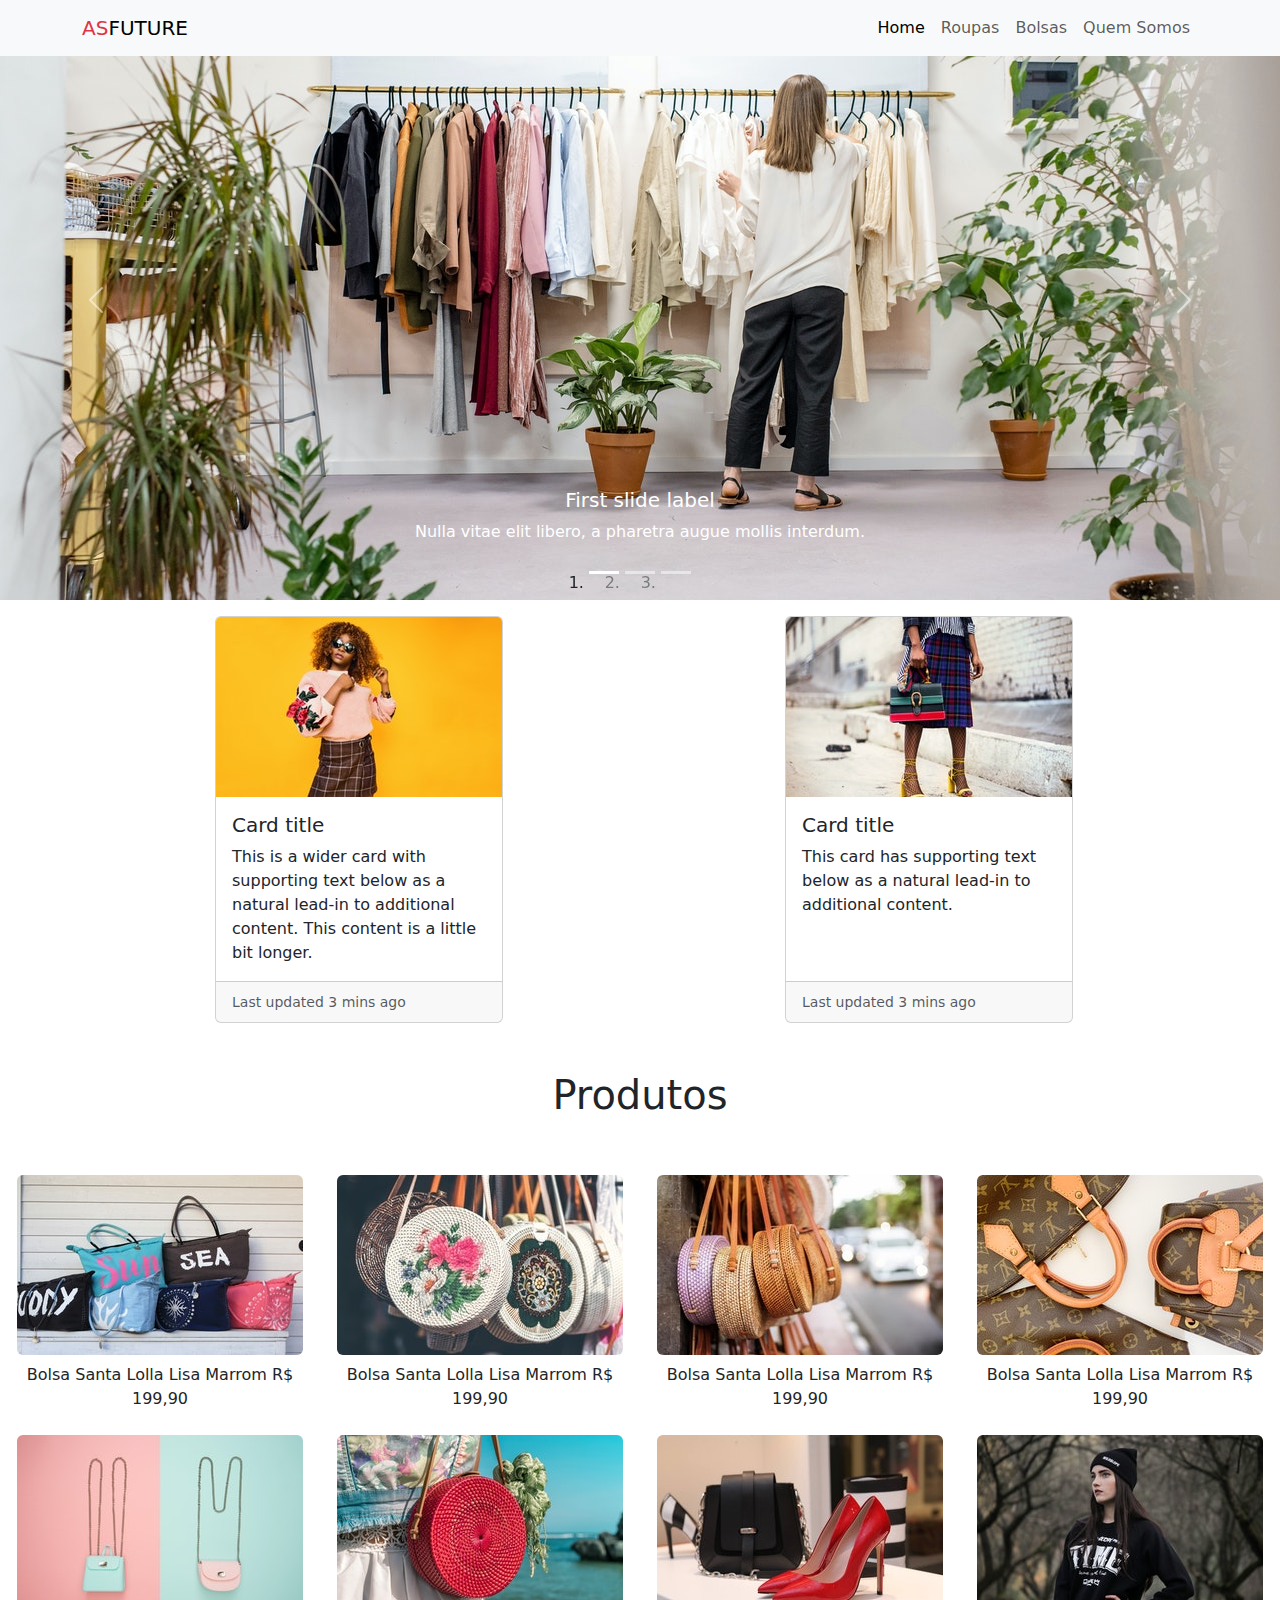
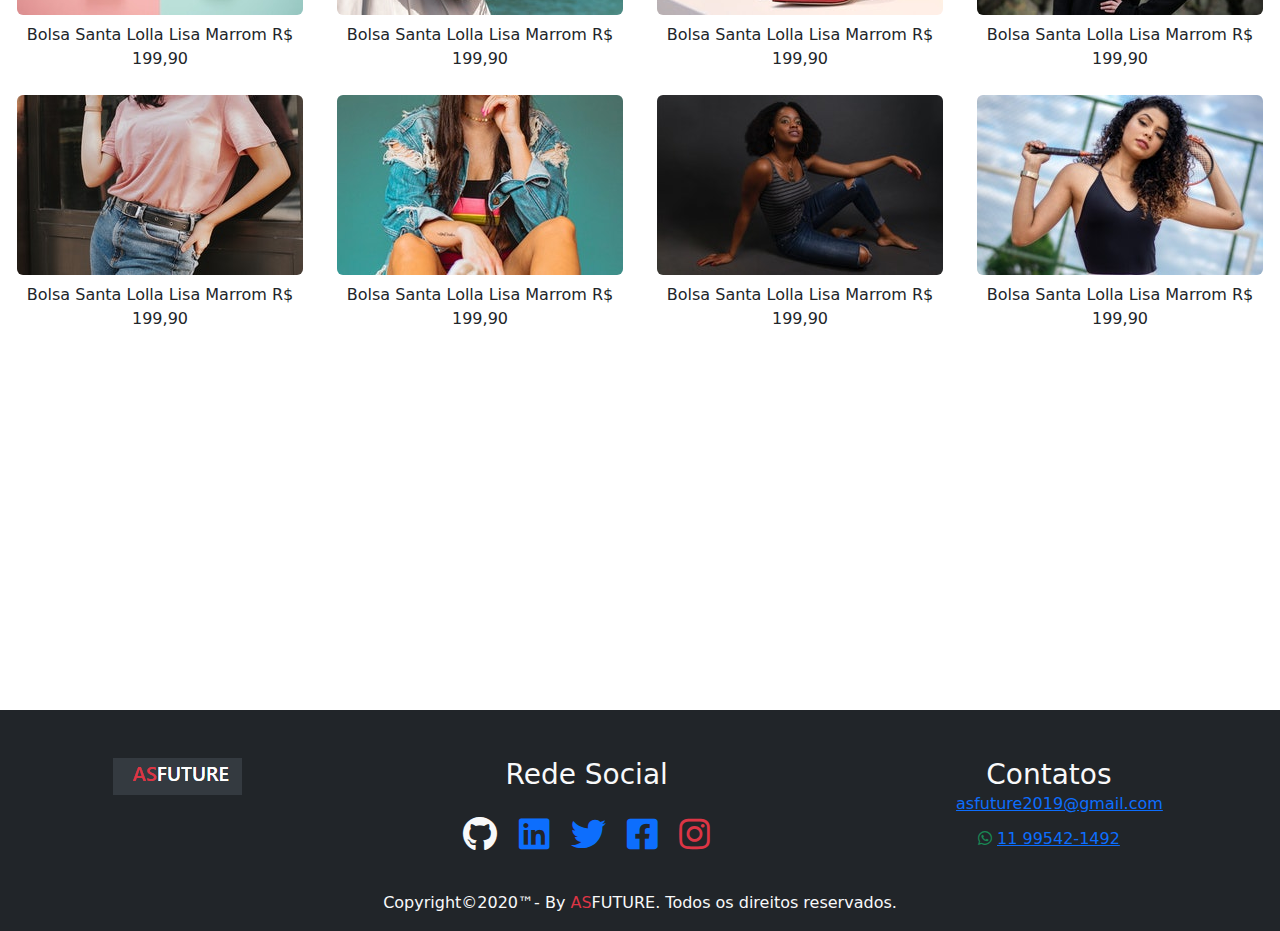
<file: index.html>
<!DOCTYPE html>
<html lang="pt-br">
<head>
	<meta charset="utf-8">
	<meta name="viewport" content="width=device-width, initial-scale=1.0">
	<title>Loja - Home</title>
	<link href="https://cdn.jsdelivr.net/npm/bootstrap@5.0.0-beta1/dist/css/bootstrap.min.css" rel="stylesheet">
  <link rel="stylesheet" href="https://use.fontawesome.com/releases/v5.13.1/css/all.css">
   <link rel="stylesheet" type="text/css" href="css/estilo.css">
   <script type="text/javascript" src="script.js"></script>
	<script src="https://cdn.jsdelivr.net/npm/@popperjs/core@2.5.4/dist/umd/popper.min.js"></script>
	<script src="https://cdn.jsdelivr.net/npm/bootstrap@5.0.0-beta1/dist/js/bootstrap.min.js"></script>
</head>
<body>
	<script>alert('Site em produção'); </script>
	<nav class="navbar navbar-expand-lg navbar-light bg-light justify-content-end fixed-top">
  <div class="container">
    <a class="navbar-brand h1 mb-0" href="#"><span class="text-danger">AS</span>FUTURE</a>
    <button class="navbar-toggler" type="button" data-bs-toggle="collapse" data-bs-target="#navbarNav" aria-controls="navbarNav" aria-expanded="false" aria-label="Toggle navigation">
      <span class="navbar-toggler-icon"></span>
    </button>
     <div class="collapse navbar-collapse justify-content-end" id="navbarNav">
      <ul class="navbar-nav">
        <li class="nav-item btn-lg ">
          <a class="nav-link active" aria-current="page" href="#">Home</a>
        </li>
        <li class="nav-item btn-lg">
          <a class="nav-link" href="roupas.html">Roupas</a>
        </li>
        <li class="nav-item btn-lg">
          <a class="nav-link" href="bolsas.html">Bolsas</a>
        </li>
        <li class="nav-item btn-lg">
          <a class="nav-link" href="quem_somos.html">Quem Somos</a>
        </li>

      </ul>
  </div>
  </div>
</nav>
<div id="carouselExampleCaptions" class="carousel slide" data-bs-ride="carousel">
  <ol class="carousel-indicators">
    <li data-bs-target="#carouselExampleCaptions" data-bs-slide-to="0" class="active"></li>
    <li data-bs-target="#carouselExampleCaptions" data-bs-slide-to="1"></li>
    <li data-bs-target="#carouselExampleCaptions" data-bs-slide-to="2"></li>
  </ol>
  <div class="carousel-inner">
    <div class="carousel-item active">
      <img src="foto/roupas.jpg" class="d-block w-100" alt="...">
      <div class="carousel-caption d-none d-md-block">
        <h5>First slide label</h5>
        <p>Nulla vitae elit libero, a pharetra augue mollis interdum.</p>
      </div>
    </div>
    <div class="carousel-item">
      <img src="foto/bolsa-couro1.jpg" class="d-block w-100" alt="...">
      <div class="carousel-caption d-none d-md-block">
        <h5>Second slide label</h5>
        <p>Lorem ipsum dolor sit amet, consectetur adipiscing elit.</p>
      </div>
    </div>
    <div class="carousel-item">
      <img src="foto/bolsas-couross.jpg" class="d-block w-100" alt="...">
      <div class="carousel-caption d-none d-md-block">
        <h5>Third slide label</h5>
        <p>Praesent commodo cursus magna, vel scelerisque nisl consectetur.</p>
      </div>
    </div>
  </div>
  <a class="carousel-control-prev" href="#carouselExampleCaptions" role="button" data-bs-slide="prev">
    <span class="carousel-control-prev-icon" aria-hidden="true"></span>
    <span class="visually-hidden">Previous</span>
  </a>
  <a class="carousel-control-next" href="#carouselExampleCaptions" role="button" data-bs-slide="next">
    <span class="carousel-control-next-icon" aria-hidden="true"></span>
    <span class="visually-hidden">Next</span>
  </a>
</div>

<section class="container">
<div class="row row-cols-1  row-cols-md-3    justify-content-around">
  <div class="col mt-3" style="width: 19rem;">
    <div class="card" style="width: 18rem;">
      <img src="foto/blusa.jpg" class="card-img-top" alt="...">
      <div class="card-body">
        <h5 class="card-title">Card title</h5>
        <p class="card-text">This is a wider card with supporting text below as a natural lead-in to additional content. This content is a little bit longer.</p>
      </div>
      <div class="card-footer">
        <small class="text-muted">Last updated 3 mins ago</small>
      </div>
    </div>
  </div>
  <div class="col mt-3" style="width: 19rem;">
    <div class="card h-100" style="width: 18rem;">
      <img src="foto/bolsa1.jpg" class="card-img-top" alt="...">
      <div class="card-body">
        <h5 class="card-title">Card title</h5>
        <p class="card-text">This card has supporting text below as a natural lead-in to additional content.</p>
      </div>
      <div class="card-footer">
        <small class="text-muted">Last updated 3 mins ago</small>
      </div>
    </div>
  </div>
</div>
</section>
<section>
	<h1 class="text-center p-5">Produtos</h1>
<div class="container-fluid ">
	  <div class="row justify-content-around">
	    <div class="col"><img class="rounded mx-auto d-block" src="foto/bolsa2.jpg">
	    	<p class="text-center p-2">Bolsa Santa Lolla Lisa Marrom R$ 199,90</p>
	    </div>
	    <div class="col"><img class="rounded mx-auto d-block" src="foto/bolsa3.jpg">
	    	<p class="text-center p-2">Bolsa Santa Lolla Lisa Marrom R$ 199,90</p>
	    </div>
	    <div class="col"><img class="rounded mx-auto d-block" src="foto/bolsa4.jpg">
	    	<p class="text-center p-2">Bolsa Santa Lolla Lisa Marrom R$ 199,90</p>
	    </div>
	    <div class="col"><img class="rounded mx-auto d-block" src="foto/bolsa5.jpg">
	    	<p class="text-center p-2">Bolsa Santa Lolla Lisa Marrom R$ 199,90</p>
	    </div>
	     <div class="col"><img class="rounded mx-auto d-block" src="foto/bolsa6.jpg">
	    	<p class="text-center p-2">Bolsa Santa Lolla Lisa Marrom R$ 199,90</p>
	    </div>
	    <div class="col"><img class="rounded mx-auto d-block" src="foto/bolsa7.jpg">
	    	<p class="text-center p-2">Bolsa Santa Lolla Lisa Marrom R$ 199,90</p>
	    </div>
	    <div class="col"><img class="rounded mx-auto d-block" src="foto/bolsa_sapato.jpg">
	    	<p class="text-center p-2">Bolsa Santa Lolla Lisa Marrom R$ 199,90</p>
	    </div>
	    <div class="col"><img class="rounded mx-auto d-block" src="foto/blusa_moleton.jpg">
	    	<p class="text-center p-2">Bolsa Santa Lolla Lisa Marrom R$ 199,90</p>
	    </div>
	    <div class="col"><img class="rounded mx-auto d-block" src="foto/blusa_rosa.jpg">
	    	<p class="text-center p-2">Bolsa Santa Lolla Lisa Marrom R$ 199,90</p>
	    </div>
	    <div class="col"><img class="rounded mx-auto d-block" src="foto/jaqueta.jpg">
	    	<p class="text-center p-2">Bolsa Santa Lolla Lisa Marrom R$ 199,90</p>
	    </div>
	    <div class="col"><img class="rounded mx-auto d-block" src="foto/conjunto2.jpg">
	    	<p class="text-center p-2">Bolsa Santa Lolla Lisa Marrom R$ 199,90</p>
	    </div>
	    <div class="col"><img class="rounded mx-auto d-block" src="foto/conjunto1.jpg">
	    	<p class="text-center p-2">Bolsa Santa Lolla Lisa Marrom R$ 199,90</p>
	    </div>
	  </div>
</div>
</section>
<iframe class="container-fluid mt-5" src="https://www.google.com/maps/embed?pb=!1m18!1m12!1m3!1d3645.4389808873557!2d-46.479361385531824!3d-23.980270883079058!2m3!1f0!2f0!3f0!3m2!1i1024!2i768!4f13.1!3m3!1m2!1s0x94ce192830c57a17%3A0xe8b0ee2b51ca92a8!2sR.%20Ten.%20Jos%C3%A9%20dos%20Santos%2C%20543%20-%20Rio%20Branco%2C%20S%C3%A3o%20Vicente%20-%20SP!5e0!3m2!1spt-BR!2sbr!4v1607733770627!5m2!1spt-BR!2sbr" width="1300" height="300" frameborder="0" style="border:0;" allowfullscreen="" aria-hidden="false" tabindex="0"></iframe>
<footer class="bg-dark pt-5 pb-3">
	<div class="container-fluid ">
		<div class="row justify-content-around ">
      <div class="col-sm-4 center col-md-3 mb-3  ">
        <img class=" mx-auto d-block" src="foto/logo.png">
      </div>

			 <div class="text-center col-sm-4 col-md-4 mb-3">
        <h3 class="text-light">Rede Social</h3>
        <a href="https://github.com/" target="_blank"><i class="fab fa-github text-light mt-2 p-2 " ></i></a>
        <a href="https://www.linkedin.com/in/alexferreira-asfuture/" target="_blank"><i class="fab fa-linkedin text-primary ml-2 p-2"></i></a>
        <a href="https://twitter.com/AsfutureA" target="_blank"><i class="fab fa-twitter text-primary ml-2 p-2"></i></a>
        <a href="https://www.facebook.com/alex.santosferreira.733" target="_blank"><i class="fab fa-facebook-square text-primary  ml-2 p-2"></i></a>
        <a href="https://www.instagram.com/asfuture.ferreira/?hl=pt-br" target="_blank"><i class="fab fa-instagram text-danger ml-2 p-2"></i></a>
      </div>

      <div class="col-sm-4 col-md-4 text-center " >
        <h3 class="text-light mb-0">Contatos</h3>
        <i class="far fa-envelope  mb-3 mr-2"></i> <a href="mailto:asfuture2019@gmail.com " class="email">asfuture2019@gmail.com</a><br>
        <i class="fab fa-whatsapp text-success mb-3 mr-2"></i> <a href="https://web.whatsapp.com/" target="_blank"><span class="whatsapp">11 99542-1492</span></a><br>
      </div>
	</div>
      <div class="text-center mt-3">
        <span class="text-light">Copyright&copy;2020&trade;- By <span class="text-danger">AS</span>FUTURE</a>. Todos os direitos reservados.</span>
      </div>  
</div>
</footer>

</body>
</html>
</file>
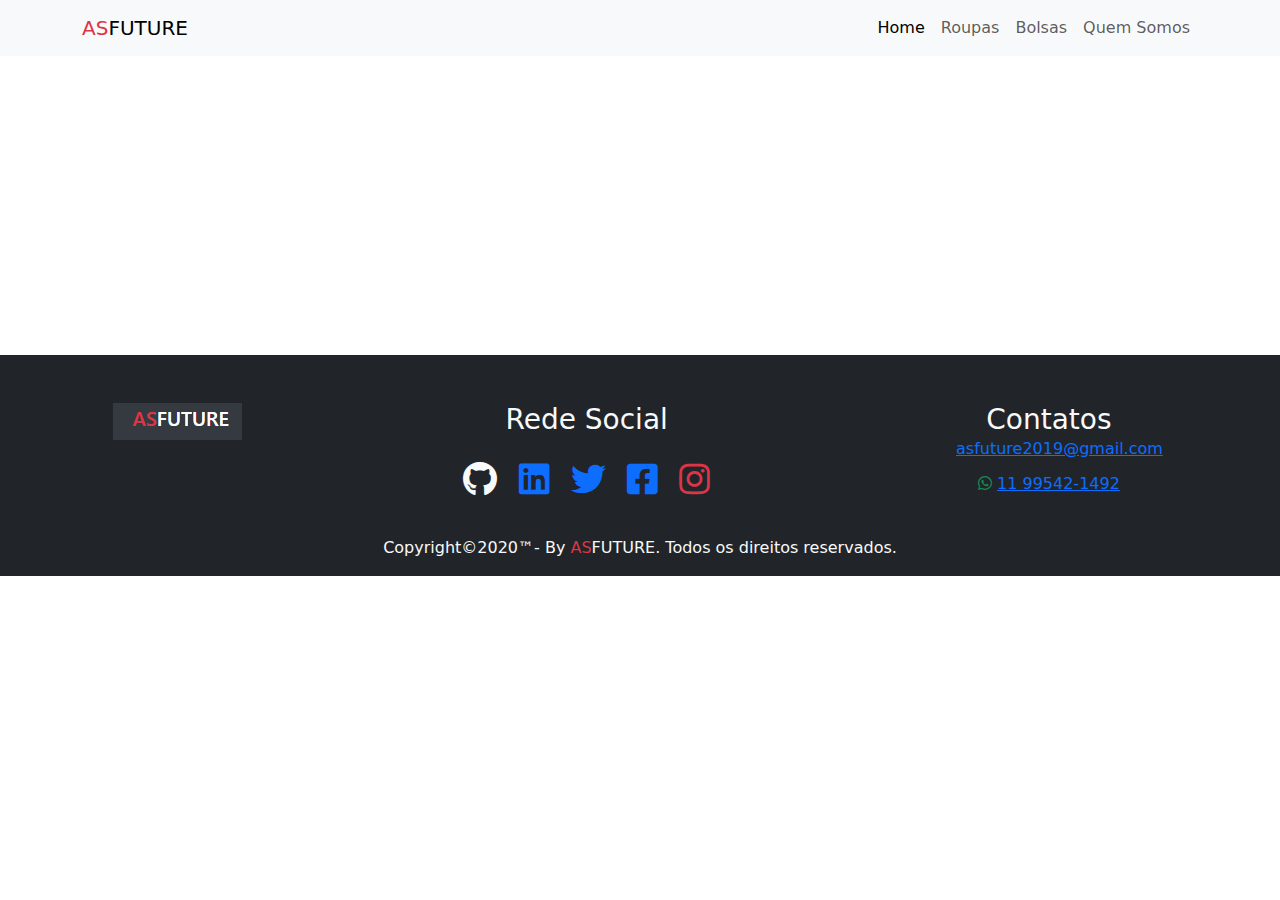
<file: bolsas.html>
<!DOCTYPE html>
<html lang="pt-br">
<head>
	<meta charset="utf-8">
	<meta name="viewport" content="width=device-width, initial-scale=1.0">
	<title>Loja - Bolsas</title>
	<link href="https://cdn.jsdelivr.net/npm/bootstrap@5.0.0-beta1/dist/css/bootstrap.min.css" rel="stylesheet">
  <link rel="stylesheet" href="https://use.fontawesome.com/releases/v5.13.1/css/all.css">
   <link rel="stylesheet" type="text/css" href="estilo.css">
	<script src="https://cdn.jsdelivr.net/npm/@popperjs/core@2.5.4/dist/umd/popper.min.js"></script>
	<script src="https://cdn.jsdelivr.net/npm/bootstrap@5.0.0-beta1/dist/js/bootstrap.min.js"></script>
</head>
<body>
	<nav class="navbar navbar-expand-lg navbar-light bg-light justify-content-end fixed-top">
  <div class="container">
    <a class="navbar-brand h1 mb-0" href="index.html"><span class="text-danger">AS</span>FUTURE</a>
    <button class="navbar-toggler" type="button" data-bs-toggle="collapse" data-bs-target="#navbarNav" aria-controls="navbarNav" aria-expanded="false" aria-label="Toggle navigation">
      <span class="navbar-toggler-icon"></span>
    </button>
     <div class="collapse navbar-collapse justify-content-end" id="navbarNav">
      <ul class="navbar-nav">
        <li class="nav-item btn-lg ">
          <a class="nav-link active" aria-current="page" href="index.html">Home</a>
        </li>
        <li class="nav-item btn-lg">
          <a class="nav-link" href="roupas.html">Roupas</a>
        </li>
        <li class="nav-item btn-lg">
          <a class="nav-link" href="bolsas.html">Bolsas</a>
        </li>
        <li class="nav-item btn-lg">
          <a class="nav-link" href="quem_somos.html">Quem Somos</a>
        </li>

      </ul>
  </div>
  </div>
</nav>





<iframe class="container-fluid mt-5" src="https://www.google.com/maps/embed?pb=!1m18!1m12!1m3!1d3645.4389808873557!2d-46.479361385531824!3d-23.980270883079058!2m3!1f0!2f0!3f0!3m2!1i1024!2i768!4f13.1!3m3!1m2!1s0x94ce192830c57a17%3A0xe8b0ee2b51ca92a8!2sR.%20Ten.%20Jos%C3%A9%20dos%20Santos%2C%20543%20-%20Rio%20Branco%2C%20S%C3%A3o%20Vicente%20-%20SP!5e0!3m2!1spt-BR!2sbr!4v1607733770627!5m2!1spt-BR!2sbr" width="1300" height="300" frameborder="0" style="border:0;" allowfullscreen="" aria-hidden="false" tabindex="0"></iframe>
<footer class="bg-dark pt-5 pb-3">
  <div class="container-fluid ">
    <div class="row justify-content-around ">
      <div class="col-sm-4 center col-md-3 mb-3  ">
        <img class=" mx-auto d-block" src="foto/logo.png">
      </div>

       <div class="text-center col-sm-4 col-md-4 mb-3">
        <h3 class="text-light">Rede Social</h3>
        <a href="https://github.com/" target="_blank"><i class="fab fa-github text-light mt-2 p-2 " ></i></a>
        <a href="https://www.linkedin.com/in/alexferreira-asfuture/" target="_blank"><i class="fab fa-linkedin text-primary ml-2 p-2"></i></a>
        <a href="https://twitter.com/AsfutureA" target="_blank"><i class="fab fa-twitter text-primary ml-2 p-2"></i></a>
        <a href="https://www.facebook.com/alex.santosferreira.733" target="_blank"><i class="fab fa-facebook-square text-primary  ml-2 p-2"></i></a>
        <a href="https://www.instagram.com/asfuture.ferreira/?hl=pt-br" target="_blank"><i class="fab fa-instagram text-danger ml-2 p-2"></i></a>
      </div>

      <div class="col-sm-4 col-md-4 text-center " >
        <h3 class="text-light mb-0">Contatos</h3>
        <i class="far fa-envelope  mb-3 mr-2"></i> <a href="mailto:asfuture2019@gmail.com " class="email">asfuture2019@gmail.com</a><br>
        <i class="fab fa-whatsapp text-success mb-3 mr-2"></i> <a href="https://web.whatsapp.com/" target="_blank"><span class="whatsapp">11 99542-1492</span></a><br>
      </div>
  </div>
      <div class="text-center mt-3">
        <span class="text-light">Copyright&copy;2020&trade;- By <span class="text-danger">AS</span>FUTURE</a>. Todos os direitos reservados.</span>
      </div>  
</div>
</footer>

</body>
</html>
</file>
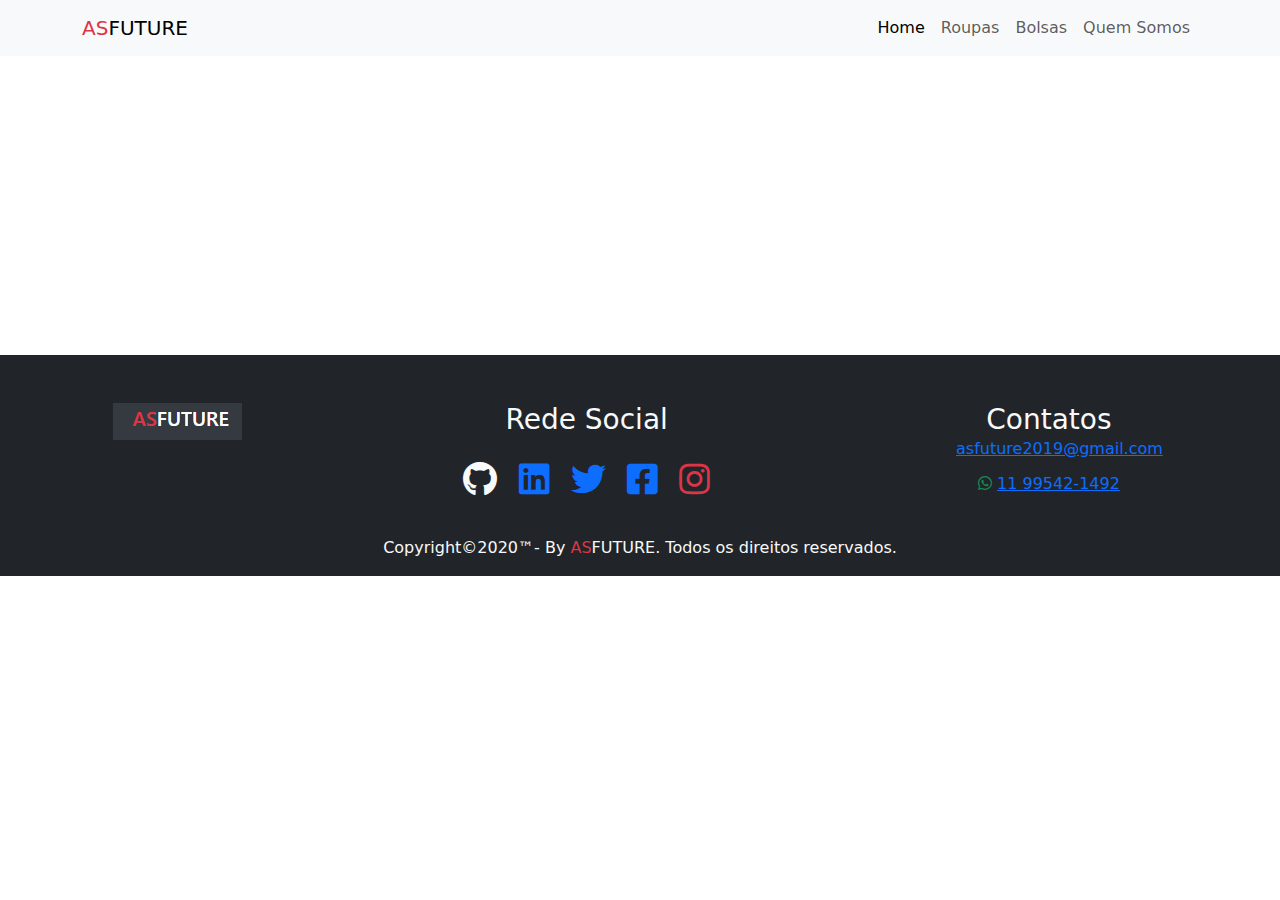
<file: quem_somos.html>
<!DOCTYPE html>
<html lang="pt-br">
<head>
	<meta charset="utf-8">
	<meta name="viewport" content="width=device-width, initial-scale=1.0">
	<title>Loja - Quem Somos</title>
	<link href="https://cdn.jsdelivr.net/npm/bootstrap@5.0.0-beta1/dist/css/bootstrap.min.css" rel="stylesheet">
  <link rel="stylesheet" href="https://use.fontawesome.com/releases/v5.13.1/css/all.css">
   <link rel="stylesheet" type="text/css" href="estilo.css">
	<script src="https://cdn.jsdelivr.net/npm/@popperjs/core@2.5.4/dist/umd/popper.min.js"></script>
	<script src="https://cdn.jsdelivr.net/npm/bootstrap@5.0.0-beta1/dist/js/bootstrap.min.js"></script>
</head>
<body>
	<nav class="navbar navbar-expand-lg navbar-light bg-light justify-content-end fixed-top">
  <div class="container">
    <a class="navbar-brand h1 mb-0" href="index.html"><span class="text-danger">AS</span>FUTURE</a>
    <button class="navbar-toggler" type="button" data-bs-toggle="collapse" data-bs-target="#navbarNav" aria-controls="navbarNav" aria-expanded="false" aria-label="Toggle navigation">
      <span class="navbar-toggler-icon"></span>
    </button>
     <div class="collapse navbar-collapse justify-content-end" id="navbarNav">
      <ul class="navbar-nav">
        <li class="nav-item btn-lg ">
          <a class="nav-link active" aria-current="page" href="index.html">Home</a>
        </li>
        <li class="nav-item btn-lg">
          <a class="nav-link" href="roupas.html">Roupas</a>
        </li>
        <li class="nav-item btn-lg">
          <a class="nav-link" href="bolsas.html">Bolsas</a>
        </li>
        <li class="nav-item btn-lg">
          <a class="nav-link" href="quem_somos.html">Quem Somos</a>
        </li>

      </ul>
  </div>
  </div>
</nav>






<iframe class="container-fluid mt-5" src="https://www.google.com/maps/embed?pb=!1m18!1m12!1m3!1d3645.4389808873557!2d-46.479361385531824!3d-23.980270883079058!2m3!1f0!2f0!3f0!3m2!1i1024!2i768!4f13.1!3m3!1m2!1s0x94ce192830c57a17%3A0xe8b0ee2b51ca92a8!2sR.%20Ten.%20Jos%C3%A9%20dos%20Santos%2C%20543%20-%20Rio%20Branco%2C%20S%C3%A3o%20Vicente%20-%20SP!5e0!3m2!1spt-BR!2sbr!4v1607733770627!5m2!1spt-BR!2sbr" width="1300" height="300" frameborder="0" style="border:0;" allowfullscreen="" aria-hidden="false" tabindex="0"></iframe>
<footer class="bg-dark pt-5 pb-3">
  <div class="container-fluid ">
    <div class="row justify-content-around ">
      <div class="col-sm-4 center col-md-3 mb-3  ">
        <img class=" mx-auto d-block" src="foto/logo.png">
      </div>

       <div class="text-center col-sm-4 col-md-4 mb-3">
        <h3 class="text-light">Rede Social</h3>
        <a href="https://github.com/" target="_blank"><i class="fab fa-github text-light mt-2 p-2 " ></i></a>
        <a href="https://www.linkedin.com/in/alexferreira-asfuture/" target="_blank"><i class="fab fa-linkedin text-primary ml-2 p-2"></i></a>
        <a href="https://twitter.com/AsfutureA" target="_blank"><i class="fab fa-twitter text-primary ml-2 p-2"></i></a>
        <a href="https://www.facebook.com/alex.santosferreira.733" target="_blank"><i class="fab fa-facebook-square text-primary  ml-2 p-2"></i></a>
        <a href="https://www.instagram.com/asfuture.ferreira/?hl=pt-br" target="_blank"><i class="fab fa-instagram text-danger ml-2 p-2"></i></a>
      </div>

      <div class="col-sm-4 col-md-4 text-center " >
        <h3 class="text-light mb-0">Contatos</h3>
        <i class="far fa-envelope  mb-3 mr-2"></i> <a href="mailto:asfuture2019@gmail.com " class="email">asfuture2019@gmail.com</a><br>
        <i class="fab fa-whatsapp text-success mb-3 mr-2"></i> <a href="https://web.whatsapp.com/" target="_blank"><span class="whatsapp">11 99542-1492</span></a><br>
      </div>
  </div>
      <div class="text-center mt-3">
        <span class="text-light">Copyright&copy;2020&trade;- By <span class="text-danger">AS</span>FUTURE</a>. Todos os direitos reservados.</span>
      </div>  
</div>
</footer>

</body>
</html>
</file>
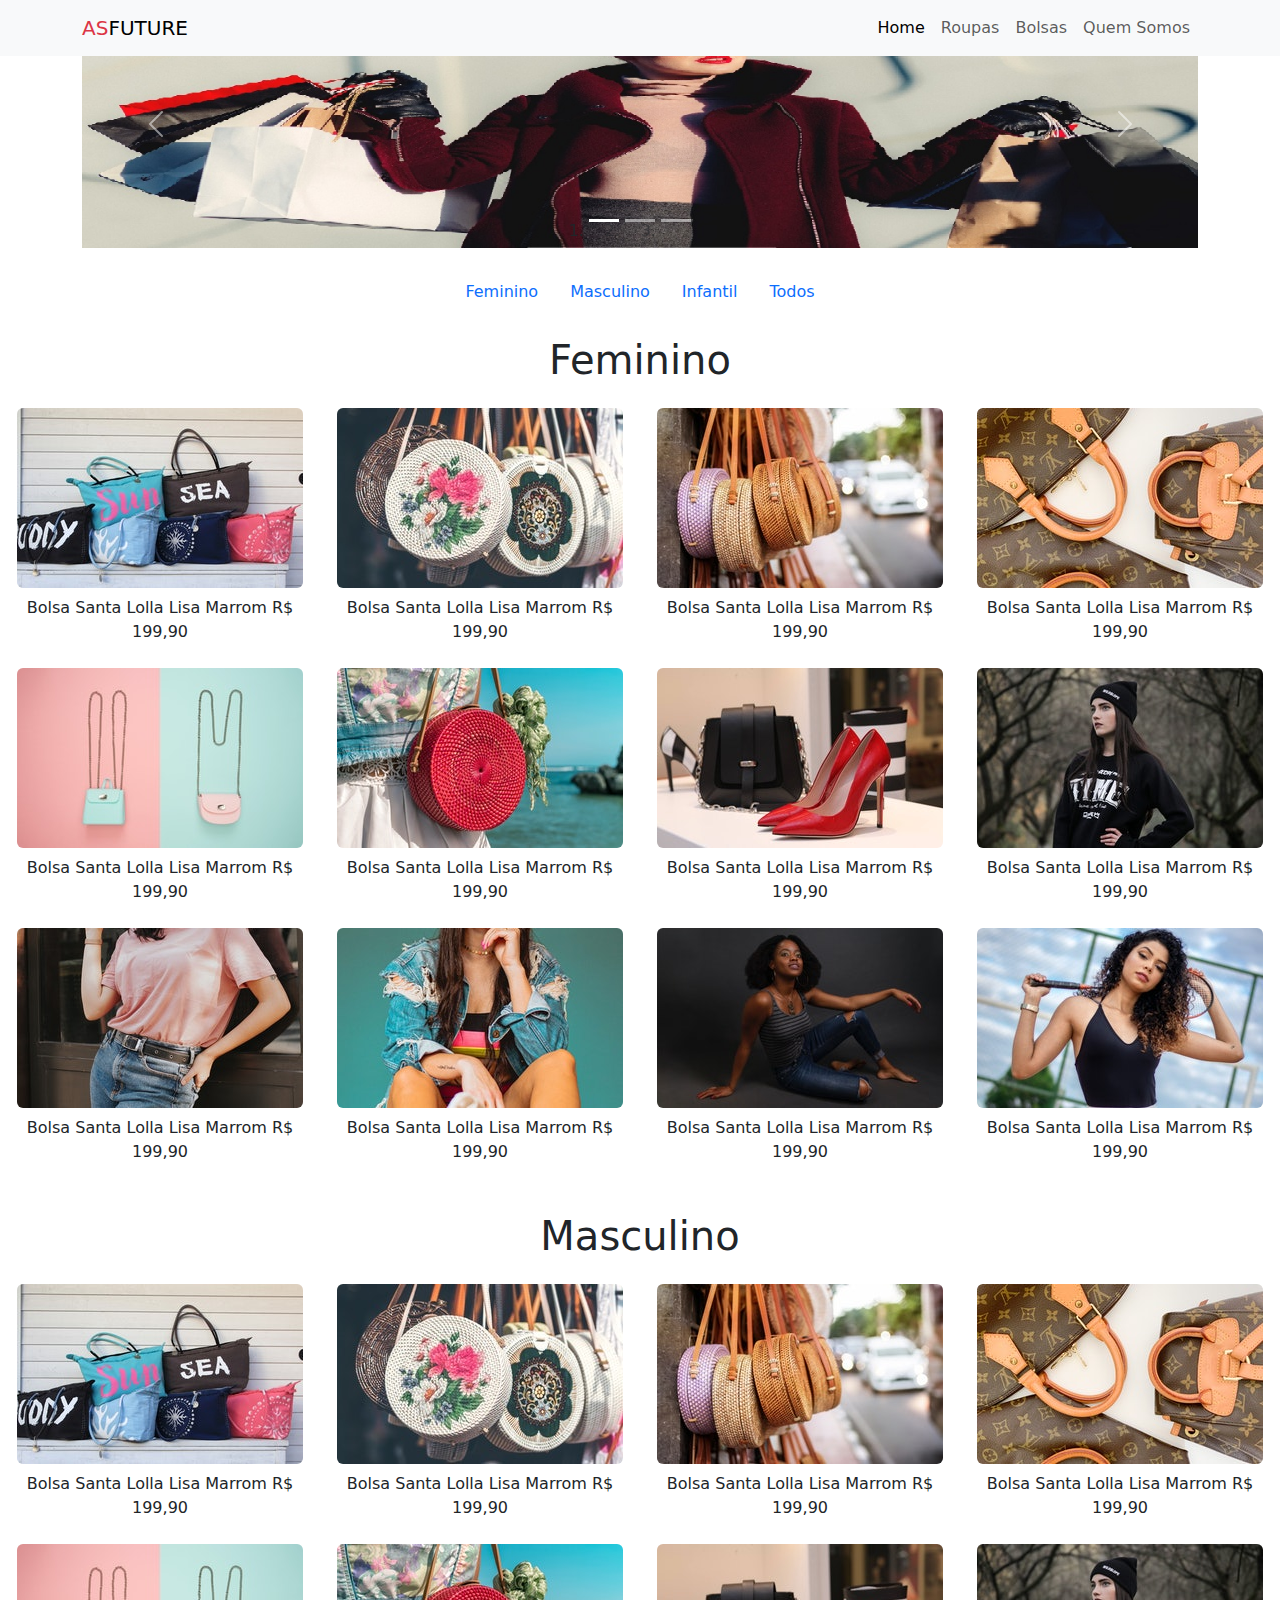
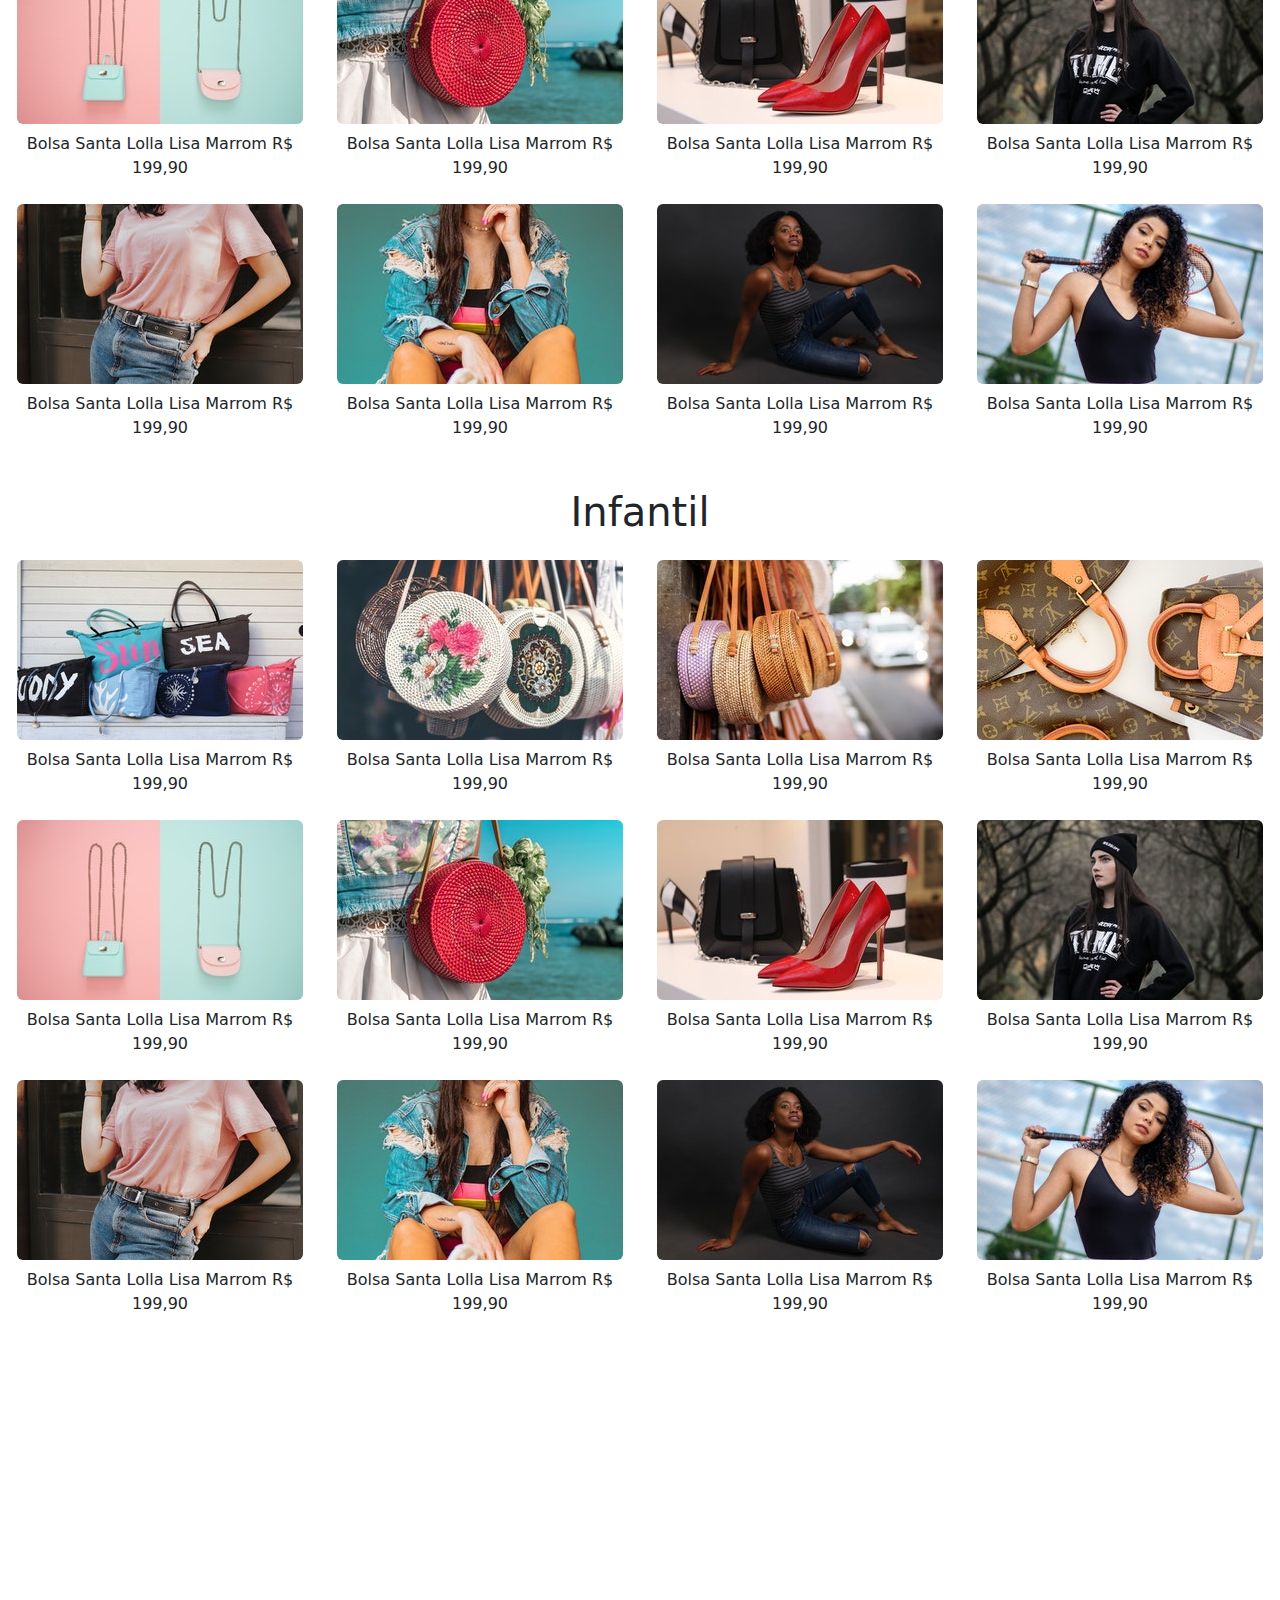
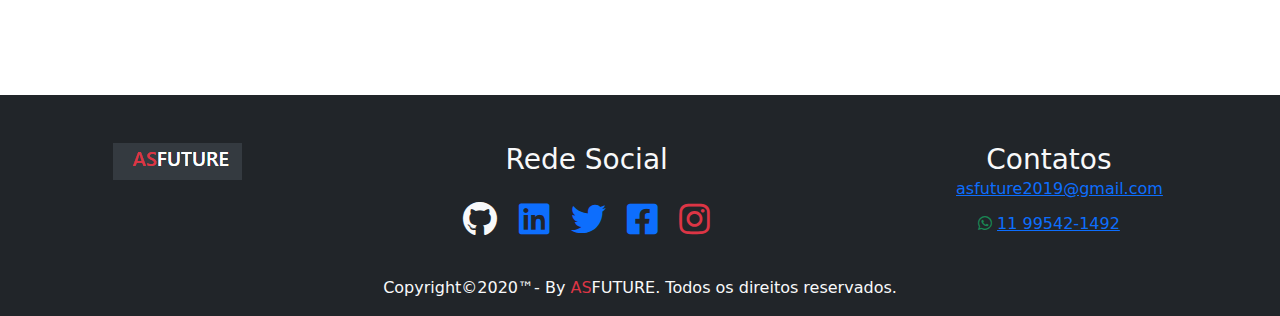
<file: roupas.html>
<!DOCTYPE html>
<html lang="pt-br">
<head>
	<meta charset="utf-8">
	<meta name="viewport" content="width=device-width, initial-scale=1.0">
	<title>Loja - Roupas</title>
	<link href="https://cdn.jsdelivr.net/npm/bootstrap@5.0.0-beta1/dist/css/bootstrap.min.css" rel="stylesheet">
  <link rel="stylesheet" href="https://use.fontawesome.com/releases/v5.13.1/css/all.css">
   <link rel="stylesheet" type="text/css" href="estilo.css">
   <script type="text/javascript" src="script.js"></script>
	<script src="https://cdn.jsdelivr.net/npm/@popperjs/core@2.5.4/dist/umd/popper.min.js"></script>
	<script src="https://cdn.jsdelivr.net/npm/bootstrap@5.0.0-beta1/dist/js/bootstrap.min.js"></script>
</head>
<body>
	<nav class="navbar navbar-expand-lg navbar-light bg-light justify-content-end fixed-top">
  <div class="container">
    <a class="navbar-brand h1 mb-0" href="index.html"><span class="text-danger">AS</span>FUTURE</a>
    <button class="navbar-toggler" type="button" data-bs-toggle="collapse" data-bs-target="#navbarNav" aria-controls="navbarNav" aria-expanded="false" aria-label="Toggle navigation">
      <span class="navbar-toggler-icon"></span>
    </button>
     <div class="collapse navbar-collapse justify-content-end" id="navbarNav">
      <ul class="navbar-nav">
        <li class="nav-item btn-lg ">
          <a class="nav-link active" aria-current="page" href="index.html">Home</a>
        </li>
        <li class="nav-item btn-lg">
          <a class="nav-link" href="roupas.html">Roupas</a>
        </li>
        <li class="nav-item btn-lg">
          <a class="nav-link" href="bolsas.html">Bolsas</a>
        </li>
        <li class="nav-item btn-lg">
          <a class="nav-link" href="quem_somos.html">Quem Somos</a>
        </li>

      </ul>
  </div>
  </div>
</nav>

<div id="carouselExampleCaptions" class="container  carousel slide" data-bs-ride="carousel">
  <ol class="carousel-indicators">
    <li data-bs-target="#carouselExampleCaptions" data-bs-slide-to="0" class="active"></li>
    <li data-bs-target="#carouselExampleCaptions" data-bs-slide-to="1"></li>
    <li data-bs-target="#carouselExampleCaptions" data-bs-slide-to="2"></li>
  </ol>
  <div class="carousel-inner">
    <div class="carousel-item active">
      <img src="foto1.jpg" class="d-block w-100" alt="...">
    
    </div>
    <div class="carousel-item">
      <img src="foto1.jpg" class="d-block w-100" alt="...">
      
    </div>
    <div class="carousel-item">
      <img src="foto1.jpg" class="d-block w-100" alt="...">
    </div>
  </div>
  <a class="carousel-control-prev" href="#carouselExampleCaptions" role="button" data-bs-slide="prev">
    <span class="carousel-control-prev-icon" aria-hidden="true"></span>
    <span class="visually-hidden">Previous</span>
  </a>
  <a class="carousel-control-next" href="#carouselExampleCaptions" role="button" data-bs-slide="next">
    <span class="carousel-control-next-icon" aria-hidden="true"></span>
    <span class="visually-hidden">Next</span>
  </a>
</div>
<section id="todos">
    <ul class="nav justify-content-center mt-4 mb-3">
        <li class="nav-item">
          <a class=" nav-link active" aria-current="page" onclick="feminino()" href="#">Feminino</a>
        </li>
        <li class="nav-item">
          <a class="nav-link" href="#" onclick="masculino()">Masculino</a>
        </li>
        <li class="nav-item">
          <a class="nav-link" href="#" onclick="infantil()">Infantil</a>
        </li>
        <li class="nav-item">
          <a class="nav-link" href="#" onclick="todos()">Todos</a>
        </li>
    </ul>
<div class="container-fluid " id="feminino">
  <h1 class="text-center mt-4 mb-4">Feminino</h1>
    <div class="row justify-content-around">
      <div class="col"><img class="rounded mx-auto d-block" src="bolsa2.jpg">
        <p class="text-center p-2">Bolsa Santa Lolla Lisa Marrom R$ 199,90</p>
      </div>
      <div class="col"><img class="rounded mx-auto d-block" src="bolsa3.jpg">
        <p class="text-center p-2">Bolsa Santa Lolla Lisa Marrom R$ 199,90</p>
      </div>
      <div class="col"><img class="rounded mx-auto d-block" src="bolsa4.jpg">
        <p class="text-center p-2">Bolsa Santa Lolla Lisa Marrom R$ 199,90</p>
      </div>
      <div class="col"><img class="rounded mx-auto d-block" src="bolsa5.jpg">
        <p class="text-center p-2">Bolsa Santa Lolla Lisa Marrom R$ 199,90</p>
      </div>
       <div class="col"><img class="rounded mx-auto d-block" src="bolsa6.jpg">
        <p class="text-center p-2">Bolsa Santa Lolla Lisa Marrom R$ 199,90</p>
      </div>
      <div class="col"><img class="rounded mx-auto d-block" src="bolsa7.jpg">
        <p class="text-center p-2">Bolsa Santa Lolla Lisa Marrom R$ 199,90</p>
      </div>
      <div class="col"><img class="rounded mx-auto d-block" src="bolsa_sapato.jpg">
        <p class="text-center p-2">Bolsa Santa Lolla Lisa Marrom R$ 199,90</p>
      </div>
      <div class="col"><img class="rounded mx-auto d-block" src="blusa_moleton.jpg">
        <p class="text-center p-2">Bolsa Santa Lolla Lisa Marrom R$ 199,90</p>
      </div>
      <div class="col"><img class="rounded mx-auto d-block" src="blusa_rosa.jpg">
        <p class="text-center p-2">Bolsa Santa Lolla Lisa Marrom R$ 199,90</p>
      </div>
      <div class="col"><img class="rounded mx-auto d-block" src="jaqueta.jpg">
        <p class="text-center p-2">Bolsa Santa Lolla Lisa Marrom R$ 199,90</p>
      </div>
      <div class="col"><img class="rounded mx-auto d-block" src="conjunto2.jpg">
        <p class="text-center p-2">Bolsa Santa Lolla Lisa Marrom R$ 199,90</p>
      </div>
      <div class="col"><img class="rounded mx-auto d-block" src="conjunto1.jpg">
        <p class="text-center p-2">Bolsa Santa Lolla Lisa Marrom R$ 199,90</p>
      </div>
    </div>
</div>
<div class="container-fluid " id="masculino">
   <h1 class="text-center mt-4 mb-4">Masculino</h1>
    <div class="row justify-content-around">
     
      <div class="col"><img class="rounded mx-auto d-block" src="bolsa2.jpg">
        <p class="text-center p-2">Bolsa Santa Lolla Lisa Marrom R$ 199,90</p>
      </div>
      <div class="col"><img class="rounded mx-auto d-block" src="bolsa3.jpg">
        <p class="text-center p-2">Bolsa Santa Lolla Lisa Marrom R$ 199,90</p>
      </div>
      <div class="col"><img class="rounded mx-auto d-block" src="bolsa4.jpg">
        <p class="text-center p-2">Bolsa Santa Lolla Lisa Marrom R$ 199,90</p>
      </div>
      <div class="col"><img class="rounded mx-auto d-block" src="bolsa5.jpg">
        <p class="text-center p-2">Bolsa Santa Lolla Lisa Marrom R$ 199,90</p>
      </div>
       <div class="col"><img class="rounded mx-auto d-block" src="bolsa6.jpg">
        <p class="text-center p-2">Bolsa Santa Lolla Lisa Marrom R$ 199,90</p>
      </div>
      <div class="col"><img class="rounded mx-auto d-block" src="bolsa7.jpg">
        <p class="text-center p-2">Bolsa Santa Lolla Lisa Marrom R$ 199,90</p>
      </div>
      <div class="col"><img class="rounded mx-auto d-block" src="bolsa_sapato.jpg">
        <p class="text-center p-2">Bolsa Santa Lolla Lisa Marrom R$ 199,90</p>
      </div>
      <div class="col"><img class="rounded mx-auto d-block" src="blusa_moleton.jpg">
        <p class="text-center p-2">Bolsa Santa Lolla Lisa Marrom R$ 199,90</p>
      </div>
      <div class="col"><img class="rounded mx-auto d-block" src="blusa_rosa.jpg">
        <p class="text-center p-2">Bolsa Santa Lolla Lisa Marrom R$ 199,90</p>
      </div>
      <div class="col"><img class="rounded mx-auto d-block" src="jaqueta.jpg">
        <p class="text-center p-2">Bolsa Santa Lolla Lisa Marrom R$ 199,90</p>
      </div>
      <div class="col"><img class="rounded mx-auto d-block" src="conjunto2.jpg">
        <p class="text-center p-2">Bolsa Santa Lolla Lisa Marrom R$ 199,90</p>
      </div>
      <div class="col"><img class="rounded mx-auto d-block" src="conjunto1.jpg">
        <p class="text-center p-2">Bolsa Santa Lolla Lisa Marrom R$ 199,90</p>
      </div>
    </div>
</div>
<div class="container-fluid " id="infantil">
  <h1 class="text-center mt-4 mb-4 ">Infantil</h1>
    <div class="row justify-content-around ">
      
      <div class="col"><img class="rounded mx-auto d-block" src="bolsa2.jpg">
        <p class="text-center p-2">Bolsa Santa Lolla Lisa Marrom R$ 199,90</p>
      </div>
      <div class="col"><img class="rounded mx-auto d-block" src="bolsa3.jpg">
        <p class="text-center p-2">Bolsa Santa Lolla Lisa Marrom R$ 199,90</p>
      </div>
      <div class="col"><img class="rounded mx-auto d-block" src="bolsa4.jpg">
        <p class="text-center p-2">Bolsa Santa Lolla Lisa Marrom R$ 199,90</p>
      </div>
      <div class="col"><img class="rounded mx-auto d-block" src="bolsa5.jpg">
        <p class="text-center p-2">Bolsa Santa Lolla Lisa Marrom R$ 199,90</p>
      </div>
       <div class="col"><img class="rounded mx-auto d-block" src="bolsa6.jpg">
        <p class="text-center p-2">Bolsa Santa Lolla Lisa Marrom R$ 199,90</p>
      </div>
      <div class="col"><img class="rounded mx-auto d-block" src="bolsa7.jpg">
        <p class="text-center p-2">Bolsa Santa Lolla Lisa Marrom R$ 199,90</p>
      </div>
      <div class="col"><img class="rounded mx-auto d-block" src="bolsa_sapato.jpg">
        <p class="text-center p-2">Bolsa Santa Lolla Lisa Marrom R$ 199,90</p>
      </div>
      <div class="col"><img class="rounded mx-auto d-block" src="blusa_moleton.jpg">
        <p class="text-center p-2">Bolsa Santa Lolla Lisa Marrom R$ 199,90</p>
      </div>
      <div class="col"><img class="rounded mx-auto d-block" src="blusa_rosa.jpg">
        <p class="text-center p-2">Bolsa Santa Lolla Lisa Marrom R$ 199,90</p>
      </div>
      <div class="col"><img class="rounded mx-auto d-block" src="jaqueta.jpg">
        <p class="text-center p-2">Bolsa Santa Lolla Lisa Marrom R$ 199,90</p>
      </div>
      <div class="col"><img class="rounded mx-auto d-block" src="conjunto2.jpg">
        <p class="text-center p-2">Bolsa Santa Lolla Lisa Marrom R$ 199,90</p>
      </div>
      <div class="col"><img class="rounded mx-auto d-block" src="conjunto1.jpg">
        <p class="text-center p-2">Bolsa Santa Lolla Lisa Marrom R$ 199,90</p>
      </div>
    </div>
</div>
</section>






<iframe class="container-fluid mt-5" src="https://www.google.com/maps/embed?pb=!1m18!1m12!1m3!1d3645.4389808873557!2d-46.479361385531824!3d-23.980270883079058!2m3!1f0!2f0!3f0!3m2!1i1024!2i768!4f13.1!3m3!1m2!1s0x94ce192830c57a17%3A0xe8b0ee2b51ca92a8!2sR.%20Ten.%20Jos%C3%A9%20dos%20Santos%2C%20543%20-%20Rio%20Branco%2C%20S%C3%A3o%20Vicente%20-%20SP!5e0!3m2!1spt-BR!2sbr!4v1607733770627!5m2!1spt-BR!2sbr" width="1300" height="300" frameborder="0" style="border:0;" allowfullscreen="" aria-hidden="false" tabindex="0"></iframe>
<footer class="bg-dark pt-5 pb-3">
  <div class="container-fluid ">
    <div class="row justify-content-around ">
      <div class="col-sm-4 center col-md-3 mb-3  ">
        <img class=" mx-auto d-block" src="logo.png">
      </div>

       <div class="text-center col-sm-4 col-md-4 mb-3">
        <h3 class="text-light">Rede Social</h3>
        <a href="https://github.com/" target="_blank"><i class="fab fa-github text-light mt-2 p-2 " ></i></a>
        <a href="https://www.linkedin.com/in/alexferreira-asfuture/" target="_blank"><i class="fab fa-linkedin text-primary ml-2 p-2"></i></a>
        <a href="https://twitter.com/AsfutureA" target="_blank"><i class="fab fa-twitter text-primary ml-2 p-2"></i></a>
        <a href="https://www.facebook.com/alex.santosferreira.733" target="_blank"><i class="fab fa-facebook-square text-primary  ml-2 p-2"></i></a>
        <a href="https://www.instagram.com/asfuture.ferreira/?hl=pt-br" target="_blank"><i class="fab fa-instagram text-danger ml-2 p-2"></i></a>
      </div>

      <div class="col-sm-4 col-md-4 text-center " >
        <h3 class="text-light mb-0">Contatos</h3>
        <i class="far fa-envelope  mb-3 mr-2"></i> <a href="mailto:asfuture2019@gmail.com " class="email">asfuture2019@gmail.com</a><br>
        <i class="fab fa-whatsapp text-success mb-3 mr-2"></i> <a href="https://web.whatsapp.com/" target="_blank"><span class="whatsapp">11 99542-1492</span></a><br>
      </div>
  </div>
      <div class="text-center mt-3">
        <span class="text-light">Copyright&copy;2020&trade;- By <span class="text-danger">AS</span>FUTURE</a>. Todos os direitos reservados.</span>
      </div>  
</div>
</footer>

</body>
</html>
</file>
<file: css/estilo.css>
*{
	margin: 0;
	padding:0;
}
.fa-github,.fa-linkedin,.fa-twitter,.fa-facebook-square,.fa-instagram{
	font-size: 35px;
}
#feminino{
	display: ;
}
#masculino{
	display: ;
}
#infantil{
	display: ;
}
#todos{
	display:;
}
</file>
<file: estilo.css>
*{
	margin: 0;
	padding:0;
}
.fa-github,.fa-linkedin,.fa-twitter,.fa-facebook-square,.fa-instagram{
	font-size: 35px;
}
#feminino{
	display: ;
}
#masculino{
	display: ;
}
#infantil{
	display: ;
}
#todos{
	display:;
}
</file>
